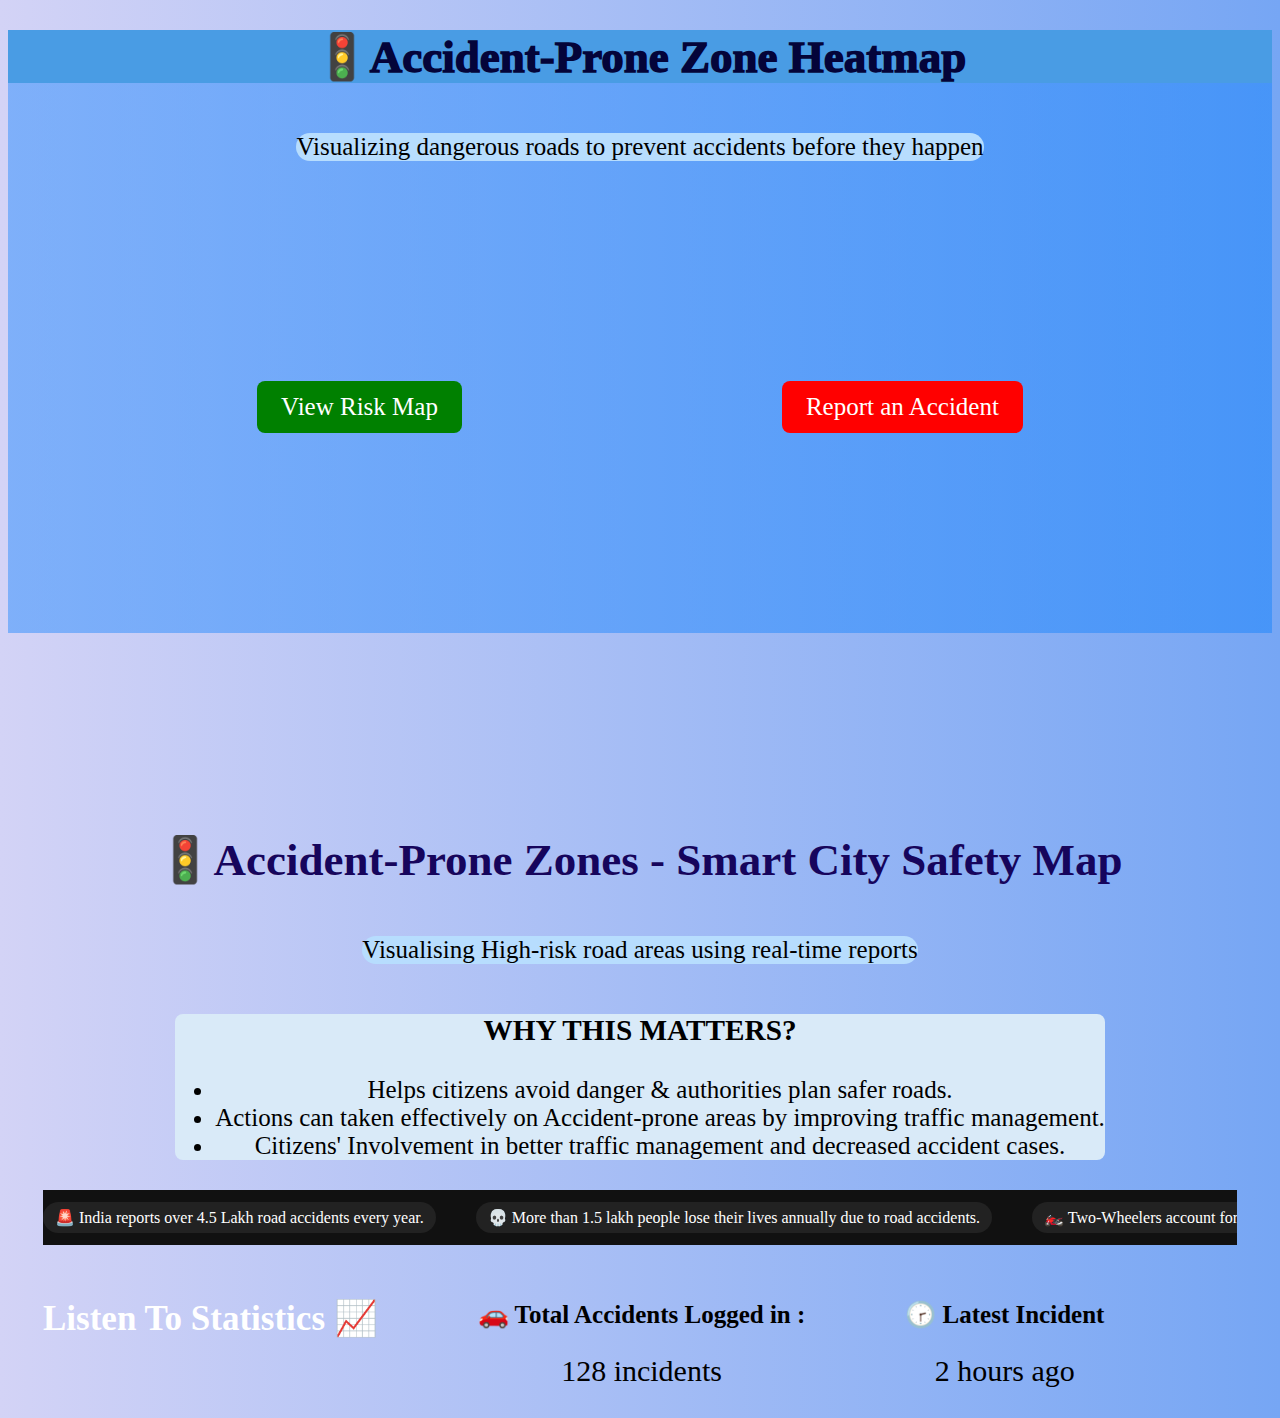
<file: index.html>
<!DOCTYPE html>
<html lang="en">
<head>
    <meta charset="UTF-8">
    <meta name="viewport" content="width=device-width, initial-scale=1.0">
    <title>Accident-Prone Zone Heatmap</title>
    <link rel="stylesheet" href="styles.css">
</head>
<body>
    <header>
        <nav>
            <h1 style="font-size: 45px; font-weight: 1000; color: rgb(4, 4, 57); background-color: rgb(73, 156, 228);">🚦Accident-Prone Zone Heatmap</h1>
            <p>Visualizing dangerous roads to prevent accidents before they happen</p>
        </nav>
        <div class="btn-container">
        <div class="map-btn">
            <a href="map.html">View Risk Map</a>
        </div>
        <div class="report-btn">
            <a href="report.html">Report an Accident</a>
        </div>
        </div>
    </header>
    <main style="margin-top: 0;">
        <section class="overview">
        <h1 style="text-align: center; color: rgb(22, 5, 92); font-size: 45px;">🚦Accident-Prone Zones - Smart City Safety Map </h1>
        <p style="justify-content: center;">Visualising High-risk road areas using real-time reports</p>
        <div class="why">
            <h3>WHY THIS MATTERS?</h3>
            <ul>
                <li>Helps citizens avoid danger & authorities plan safer roads.</li>
                <li>Actions can taken effectively on Accident-prone areas by improving traffic management.</li>
                <li>Citizens' Involvement in better traffic management and decreased accident cases.</li>
            </ul>
        </div>
        </section>
        <section class="facts-section" style="margin: 30px 35px;">
            <div class="facts-wrapper" id="factsWrapper">
                <div class="fact">🚨 India reports over 4.5 Lakh road accidents every year.</div>
                <div class="fact">💀 More than 1.5 lakh people lose their lives annually due to road accidents.</div>
                <div class="fact">🏍️ Two-Wheelers account for the highest accident fatalities in India.</div>
                <div class="fact">🌙 Night-time accidents are significantly more fatal.</div>
                <div class="fact">🚦 Overspeeding id the leading cause of road accidents.</div>
                <!--DUPLICATE for seamless loop-->
                <div class="fact">🚨 India reports over 4.5 Lakh road accidents every year.</div>
                <div class="fact">💀 More than 1.5 lakh people lose their lives annually due to road accidents.</div>
                <div class="fact">🏍️ Two-Wheelers account for the highest accident fatalities in India.</div>
                <div class="fact">🌙 Night-time accidents are significantly more fatal.</div>
                <div class="fact">🚦 Overspeeding id the leading cause of road accidents.</div>
            </div>
        </section>
        <section class="stats">
            <h1 style="text-align: center; color: white; ">Listen To Statistics 📈</h1>
            <div class="accident-qty.">
                <h3 style="font-size: 25px;">🚗 Total Accidents Logged in :</h3>
                <span style="font-size: 30px;">128 incidents</span>
            </div>
            <div class="last-reported">
                <h3 style="font-size: 25px;">🕝 Latest Incident</h3>
                <span style="font-size: 30px;">2 hours ago</span>
            </div>
        </section>
    </main>
    <script>
        const wrapper = document.getElementById("factsWrapper");
        let scrollAmount = 0;
        setInterval(()=> {
            scrollAmount+=220; //width of one fact+gap
            if(scrollAmount>= wraper.scrollWidth - wrapper.clientWidth) {
                scrollAmount=0;
            }
            wrapper.style.transform = `translateX(-${scrollAmount}px)`;
        }, 2500); //change every 2.5 seconds
    </script>
</body>
</html>
</file>
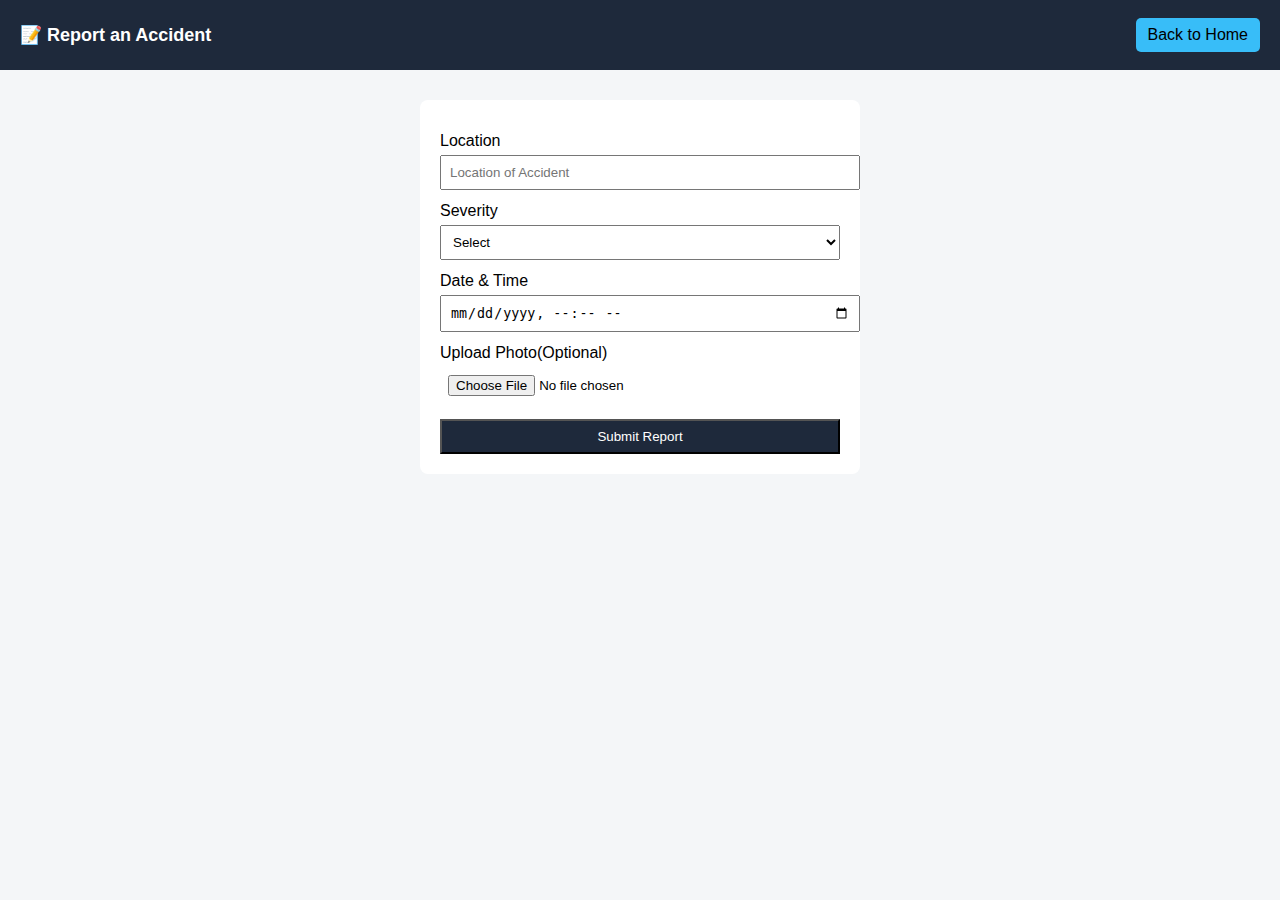
<file: report.html>
<!DOCTYPE html>
<html lang="en">
<head>
    <meta charset="UTF-8">
    <meta name="viewport" content="width=device-width, initial-scale=1.0">
    <title>Accident-Prone Zone Heatmap/Report</title>
    <link rel="stylesheet" href="report.css">
</head>
<body>
    <header>
        <h1>📝 Report an Accident</h1>
        <a href="index.html" class="btn">Back to Home</a>
    </header>
    <form id="report form">
        <label>Location</label>
        <input type="text" placeholder="Location of Accident" required/>
        <label>Severity</label>
        <select required>
            <option value="">Select</option>
            <option>Minor</option>
            <option>Major</option>
            <option>Fatal</option>
        </select>
        <label>Date & Time</label>
        <input type="datetime-local" required/>
        <label>Upload Photo(Optional)</label>
        <input type="file"/>
        <button type="Submit">Submit Report</button>
    </form>
    <script src="report.js"></script>
</body>
</html>
</file>
<file: styles.css>
body {
    background: linear-gradient(to right, rgb(211, 211, 246), rgb(118, 166, 244));
}
header {
    background-image: linear-gradient(rgba(0,123,255,0.4) ),url("https://www.shutterstock.com/shutterstock/photos/454681642/display_1500/stock-photo-mumbai-india-july-traffic-in-india-s-largest-city-454681642.jpg");
    background-size: cover;
    background-position: center;
    background-repeat: no-repeat;
    text-align: center;
    margin: 0;
}
h1 {
    font-size: 35px;
}
p {
    font-size: 25px;
    margin: 20px;
    background-color: rgb(183, 221, 254);
    width: fit-content;
    margin-left: 20px;
    display: inline-block;
    border-radius: 999px;
}
.btn-container {
    display: flex;
    justify-content: center;
    gap: 20rem;
    margin: 200px;
}
.map-btn {
    background-color: green;
    text-decoration: none;
    padding: 12px 24px;
    font-size: 25px;
    font-weight: 500;
    margin-bottom: 200px;
    display: inline-block;
    align-items: center;
    justify-content: center;
    border-radius: 8px;
    transition: box-shadow 0.3s ease;
}
.map-btn:hover {
    box-shadow: 0 0 20px rgba(34, 197, 94, 0.8);
}
a {
    text-decoration: none;
    color: white;
}
.report-btn {
    background-color: red;
    text-decoration: none;
    padding: 12px 24px;
    font-size: 25px;
    font-weight: 500;
    margin-bottom: 200px;
    display: inline-block;
    align-items: center;
    justify-content: center;
    border-radius: 8px;
    transition: box-shadow 0.3s ease;
}
.report-btn:hover {
    box-shadow: 0 0 18px rgba(239,68,68,0.9);
}
.why {
    margin: 0 auto;
    background: rgb(217, 234, 248);
    box-shadow: #222;
    width: fit-content;
    font-size: 25px;
    border-radius: 8px;
}
.facts-section {
    overflow: hidden;
    background: #111;
    padding: 12px 0;
}
.facts-wrapper {
    display: flex;
    gap: 40px;
    width: max-content;
    animation: scrollFacts 20s linear infinite;
}
.fact {
    color: #fff;
    font-size: 16px;
    font-weight: 500;
    padding: 6px 12px;
    background: #222;
    border-radius: 20px;
}
@keyframes scrollFacts {
    from {
        transform: translateX(0);
    }
    to {
        transform: translateX(-50%);
    }
}
.overview {
    margin: 0 ;
    text-align: center;
}
.stats {
    text-align: center;
    display: flex;
    gap: 100px;
    margin: 30px 35px;
}
</file>
<file: report.css>
body {
    margin: 0;
    font-family: Arial,sans-serif;
    background: #f4f6f8;
}
header {
    display: flex;
    justify-content: space-between;
    align-items: center;
    padding: 12px 20px;
    background: #1e293b;
    color: white;
}
h1 {
    font-size: 18px;
}
.btn {
    background: #38bdf8;
    color: #000;
    padding: 8px 12px;
    text-decoration: none;
    border-radius: 5px;
}
#map {
    height: calc(100vh - 60px);
}
form {
    max-width: 400px;
    margin: 30px auto;
    background: white;
    padding: 20px;
    border-radius: 8px;
}
label {
    display: block;
    margin-top: 12px;
}
input, select, button {
    width: 100%;
    padding: 8px;
    margin-top: 5px;
}
button {
    background: #1e293b;
    color: white;
    margin-top: 15px;
    cursor: pointer;
}
</file>
